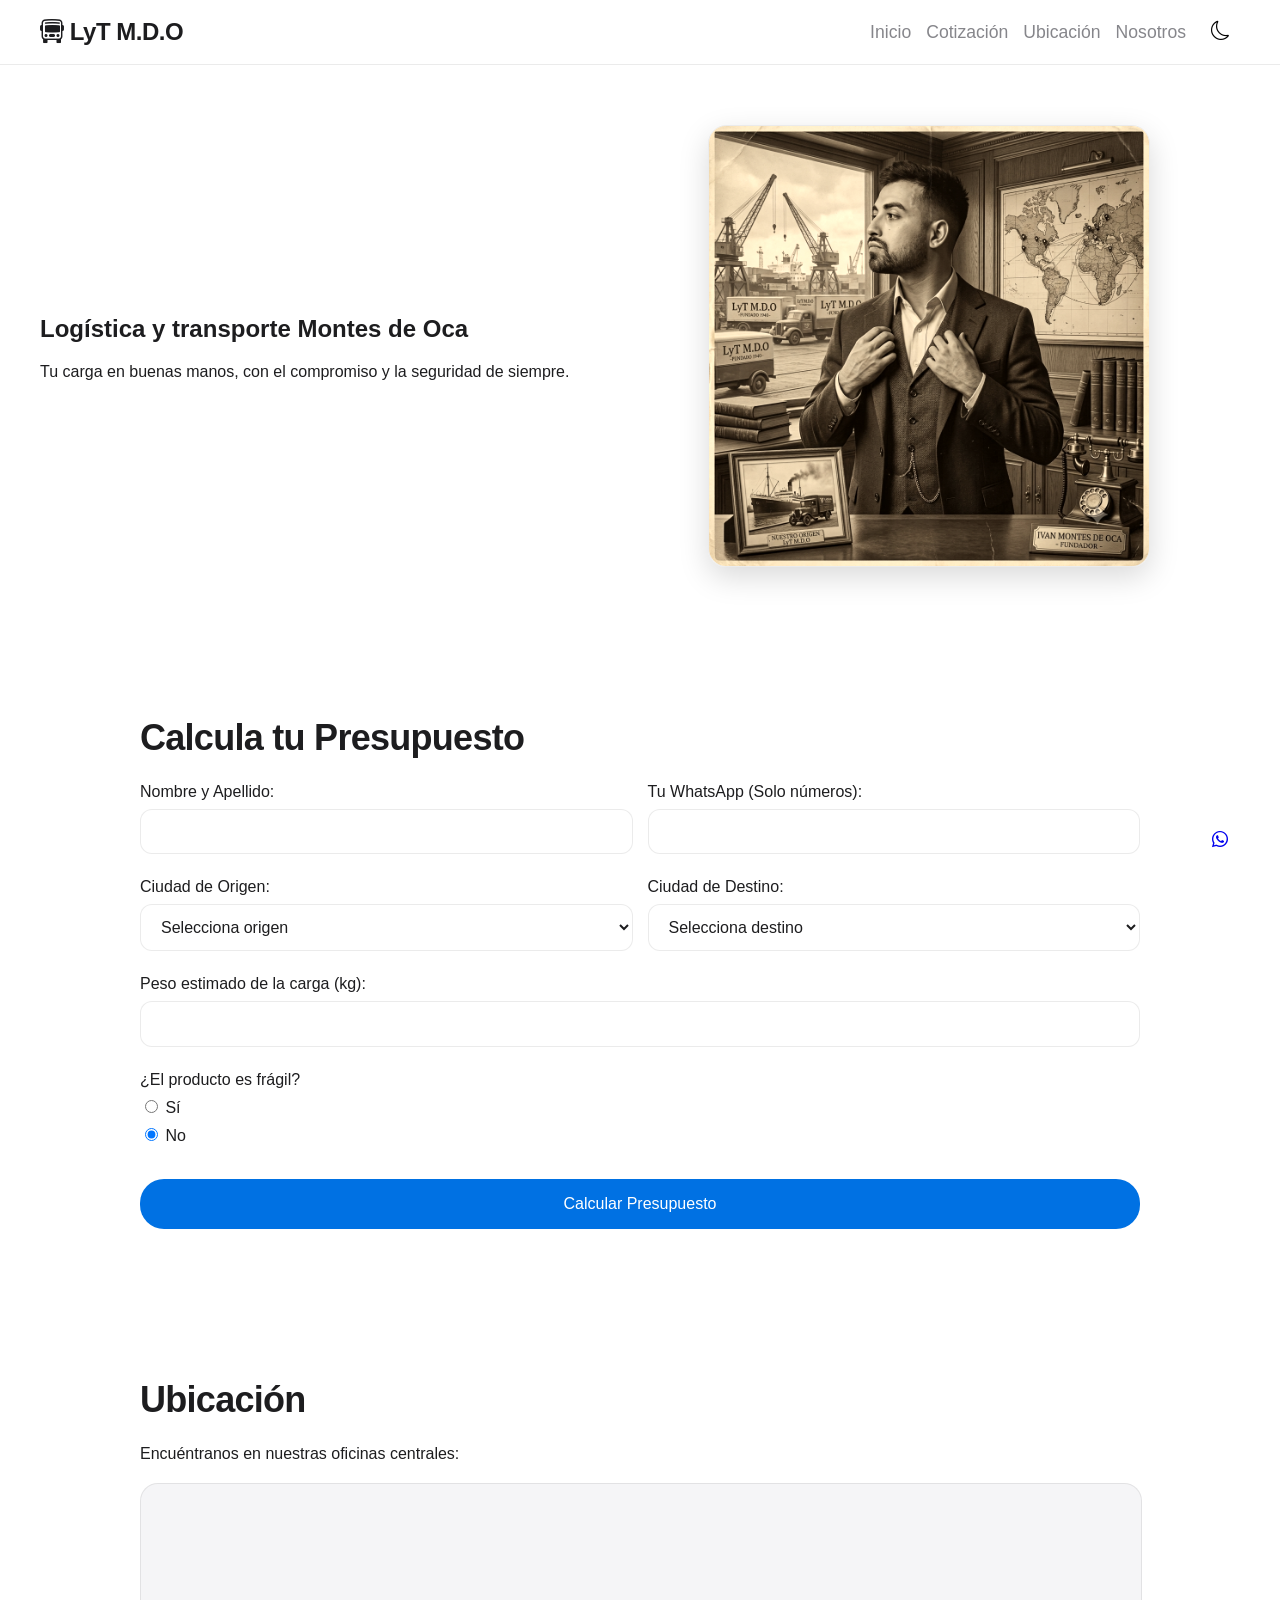
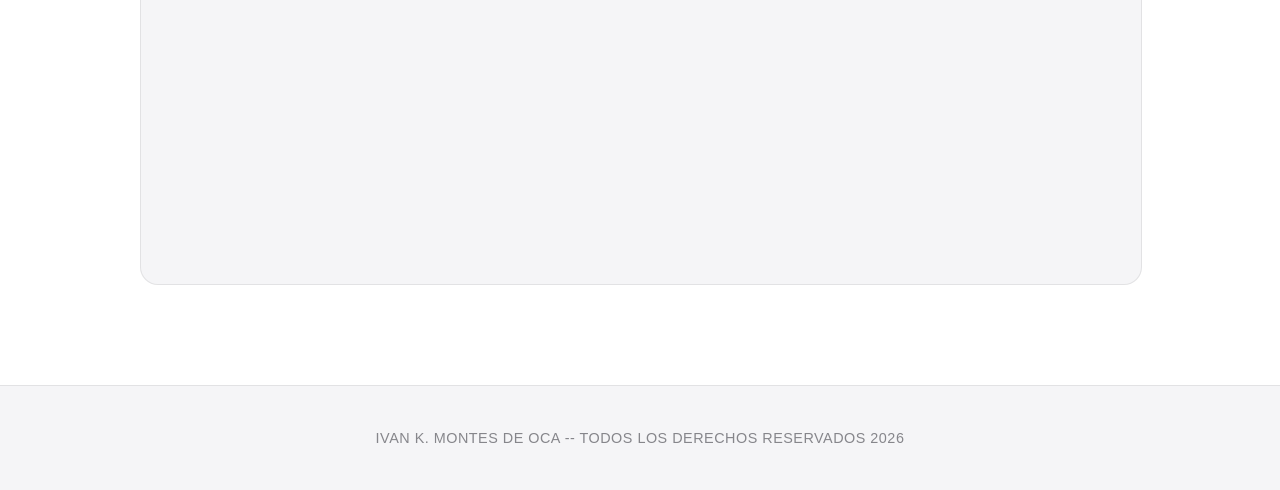
<file: index.html>
<!DOCTYPE html>
<html lang="es" data-bs-theme="light">
<head>
    <meta charset="UTF-8">
    <meta name="viewport" content="width=device-width, initial-scale=1.0">
    <title>Logística y Transporte Montes de Oca</title>
    <link rel="stylesheet" href="styles.css">
    <link rel="stylesheet" href="https://cdn.jsdelivr.net/npm/bootstrap-icons@1.11.3/font/bootstrap-icons.min.css">
</head>
<body>


    <nav class="custom-navbar">
        <div class="nav-container">

             
            <a href="index.html" class="navbar-logo"><i class="bi bi-bus-front" class=""></i> LyT M.D.O</a>
            

            <ul>
                <li><a href="index.html">Inicio</a></li>
                <li><a href="#cotizacion">Cotización</a></li>
                <li><a href="#ubicacion">Ubicación</a></li>
                <li><a href="experiencia.html">Nosotros</a></li>
                <li><button id="theme-toggle" class="btn-theme-toggle" title="Cambiar tema"><i id="theme-icon" class="bi bi-moon"></i></button></li>
            </ul>
        </div>
    </nav>


    <a href="https://wa.me/56958281260" class="whatsapp-float" target="_blank" rel="noopener noreferrer">
        <i class="bi bi-whatsapp"></i>
    </a>

    
    <section class="hero-section">
    <div class="hero-card">
        <h1>Logística y transporte Montes de Oca</h1>
        <p>Tu carga en buenas manos, con el compromiso y la seguridad de siempre.</p>
    </div>
    <div class="hero-image-wrapper">
        <img src="foto1.png" alt="Ivan Montes de Oca - Fundador 1940" class="sepia-portrait">
    </div>
</section>


    <section id="cotizacion">
        <h2>Calcula tu Presupuesto</h2>
        
        
        <p id="alerta-ciudades" class="alerta-roja ocultar-alerta">No se puede escoger dos ciudades iguales de inicio y término de encomienda.</p>
        
        <form id="cotizar-form">
           
            <div class="form-group-row">
                <div class="form-group half-width">
                    <label for="nombre">Nombre y Apellido:</label>
                    <input type="text" id="nombre" name="nombre" required>
                </div>
                <div class="form-group half-width">
                    <label for="whatsapp">Tu WhatsApp (Solo números):</label>
                    <input type="number" id="whatsapp" name="whatsapp" required>
                </div>
            </div>

           
            <div class="form-group-row">
                <div class="form-group half-width">
                    <label for="origen">Ciudad de Origen:</label>
                    <select id="origen" name="origen" required>
                        <option value="" disabled selected>Selecciona origen</option>
                        <option value="Iquique">Iquique</option>
                        <option value="Antofagasta">Antofagasta</option>
                        <option value="Santiago">Santiago</option>
                        <option value="Concepción">Concepción</option>
                    </select>
                </div>
                <div class="form-group half-width">
                    <label for="destino">Ciudad de Destino:</label>
                    <select id="destino" name="destino" required>
                        <option value="" disabled selected>Selecciona destino</option>
                        <option value="Iquique">Iquique</option>
                        <option value="Antofagasta">Antofagasta</option>
                        <option value="Santiago">Santiago</option>
                        <option value="Concepción">Concepción</option>
                    </select>
                </div>
            </div>


            <div class="form-group">
                <label for="peso">Peso estimado de la carga (kg):</label>
                <input type="number" id="peso" name="peso" min="1" required>
            </div>


            <div class="form-group">
                <label>¿El producto es frágil?</label>
                <div class="radio-group">
                    <label><input type="radio" name="fragil" value="Si" required> Sí</label>
                    <label><input type="radio" name="fragil" value="No" checked> No</label>
                </div>
            </div>

            <button type="submit" id="btn-calcular" class="btn-submit">Calcular Presupuesto</button>
        </form>


        <div id="resultado" class="resultado-caja d-none">
            <h3>Total Estimado: <span id="precio" class="text-primary-apple"></span></h3>
            <p>Este es un valor referencial. Contáctanos por WhatsApp para coordinar tu envío.</p>
        </div>
    </section>


    <section id="ubicacion">
        <h2>Ubicación</h2>
        <p>Encuéntranos en nuestras oficinas centrales:</p>
        

        <div class="map-container">
            <iframe src="https://www.google.com/maps/embed?pb=!1m18!1m12!1m3!1d3744.136192873491!2d-70.134595!3d-20.245842!2m3!1f0!2f0!3f0!3m2!1i1024!2i768!4f13.1!3m3!1m2!1s0x915214002fa8c109%3A0xc3f58a361efbf7!2sManuel%20Castro%20Ramos%202100%2C%201100000%20Iquique%2C%20Tarapac%C3%A1%2C%20Chile!5e0!3m2!1sen!2sus!4v1715000000000!5m2!1sen!2sus" width="100%" height="100%" style="border:0;" allowfullscreen="" loading="lazy" referrerpolicy="no-referrer-when-downgrade"></iframe>
        </div>
    </section>

    <footer>
        <p>IVAN K. MONTES DE OCA -- TODOS LOS DERECHOS RESERVADOS 2026</p>
    </footer>

    <script src="main.js"></script>
    <script src="cotizador.js"></script> 
</body>
</html>
</file>
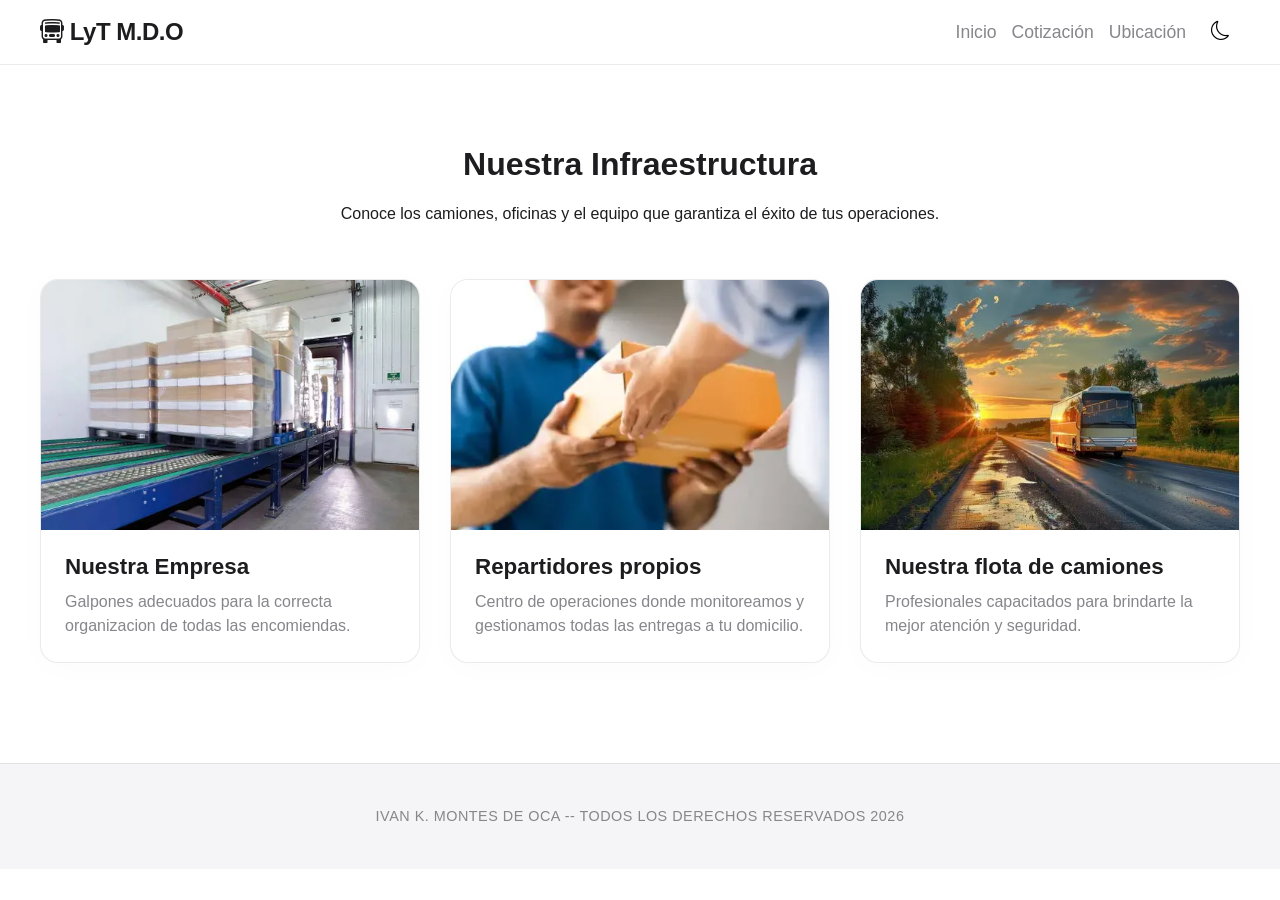
<file: experiencia.html>
<!DOCTYPE html>
<html lang="es" data-bs-theme="light">
<head>
    <meta charset="UTF-8">
    <meta name="viewport" content="width=device-width, initial-scale=1.0">
    <title>Nueva Experiencia - Montes de Oca</title>
    <link rel="stylesheet" href="styles.css">
    <link rel="stylesheet" href="https://cdn.jsdelivr.net/npm/bootstrap-icons@1.11.3/font/bootstrap-icons.min.css">
</head>
<body>

<nav class="custom-navbar">
        <div class="nav-container">
            <a href="index.html" class="navbar-logo"><i class="bi bi-bus-front" class=""></i> LyT M.D.O</a>
            <ul>
                <li><a href="index.html">Inicio</a></li>
                <li><a href="index.html#cotizacion">Cotización</a></li>
                <li><a href="index.html#ubicacion">Ubicación</a></li>
                <li><button id="theme-toggle" class="btn-theme-toggle" title="Cambiar tema"><i id="theme-icon" class="bi bi-moon"></i></button></li>
            </ul>
        </div>
    </nav>

    <header class="experiencia-header">
        <h1>Nuestra Infraestructura</h1>
        <p>Conoce los camiones, oficinas y el equipo que garantiza el éxito de tus operaciones.</p>
    </header>

    <main class="galeria-experiencia">
        <article class="card">
            <div class="imagen-contenedor">
                 <img src="despacho.webp" alt="Despachar paquete" class="img-fluid mb-3 rounded">
            </div>
            <div class="card-info">
                <h3>Nuestra Empresa</h3>
                <p>Galpones adecuados para la correcta organizacion de todas las encomiendas.</p>
            </div>
        </article>

        <article class="card">
            <div class="imagen-contenedor">
                 <img src="entrega.webp" alt="Retirar paquete" class="img-fluid mb-3 rounded">
            </div>
            <div class="card-info">
                <h3>Repartidores propios</h3>
                <p>Centro de operaciones donde monitoreamos y gestionamos todas las entregas a tu domicilio.</p>
            </div>
        </article>

        <article class="card">
            <div class="imagen-contenedor">
                 <img src="viaje.webp" alt="Viaje del paquete" class="img-fluid mb-3 rounded">
            </div>
            <div class="card-info">
                <h3>Nuestra flota de camiones</h3>
                <p>Profesionales capacitados para brindarte la mejor atención y seguridad.</p>
            </div>
        </article>
    </main>

    <footer>
        <p>IVAN K. MONTES DE OCA -- TODOS LOS DERECHOS RESERVADOS 2026</p>
    </footer>
    
    <script src="main.js"></script>
</body>
</html>
</file>
<file: styles.css>
:root {
    --apple-bg: #ffffff;
    --apple-body-bg: #f5f5f7;
    --apple-text: #1d1d1f;
    --apple-text-secondary: #86868b;
    --apple-primary: #0071e3;
    --apple-primary-hover: #0077ed;
    --apple-card-bg: #ffffff;
    --apple-card-border: rgba(0, 0, 0, 0.08);
    --apple-nav-bg: rgba(255, 255, 255, 0.72);
    --apple-tint: #f5f5f7;
    --apple-shadow: 0 4px 30px rgba(0, 0, 0, 0.02);
}

[data-bs-theme="dark"] {
    --apple-bg: #000000;
    --apple-body-bg: #1d1d1f;
    --apple-text: #f5f5f7;
    --apple-text-secondary: #86868b;
    --apple-primary: #0071e3;
    --apple-primary-hover: #0077ed;
    --apple-card-bg: #2d2d2f;
    --apple-card-border: rgba(255, 255, 255, 0.08);
    --apple-nav-bg: rgba(29, 29, 31, 0.72);
    --apple-tint: #121212;
    --apple-shadow: 0 4px 30px rgba(0, 0, 0, 0.4);
}

/* GENERAL */
html {
    scroll-behavior: smooth;
}

body {
    font-family: 'Inter', -apple-system, BlinkMacSystemFont, "Segoe UI", Roboto, sans-serif;
    background-color: var(--apple-bg);
    color: var(--apple-text);
    transition: background-color 0.4s ease, color 0.4s ease;
    overflow-x: hidden;
    margin: 0;
}

/* NAVBAR */
.custom-navbar {
    background-color: var(--apple-nav-bg);
    backdrop-filter: blur(20px);
    -webkit-backdrop-filter: blur(20px);
    border-bottom: 1px solid var(--apple-card-border);
    position: sticky;
    top: 0;
    z-index: 999;
}

.custom-navbar .nav-container {
    display: flex;
    justify-content: space-between;
    align-items: center;
    max-width: 1200px;
    margin: 0 auto;
    padding: 0 20px;
}

.navbar-logo {
    font-weight: 800;
    font-size: 1.5rem;
    color: var(--apple-text) !important;
    letter-spacing: -0.02em;
    text-decoration: none;
}

.custom-navbar ul {
    display: flex;
    justify-content: center;
    align-items: center;
    gap: 15px;
    list-style: none;
    margin: 0;
    padding: 1rem 0;
    font-size: 1.1rem;
}

.custom-navbar ul li a {
    text-decoration: none;
    color: var(--apple-text-secondary);
    font-weight: 500;
    transition: color 0.2s ease;
}

.custom-navbar ul li a:hover {
    color: var(--apple-text);
}

.btn-theme-toggle {
    background: none;
    border: none;
    font-size: 1.2rem;
    cursor: pointer;
    padding: 5px 10px;
    transition: transform 0.2s;
}

.btn-theme-toggle:hover {
    transform: scale(1.1);
}

/* SECCIONES Y TÍTULOS */
section {
    padding: 60px 20px;
    max-width: 1000px;
    margin: 0 auto;
}

h2 {
    font-size: 2.25rem;
    font-weight: 700;
    letter-spacing: -0.02em;
    margin-bottom: 1.5rem;
    color: var(--apple-text);
}

/* =========================================
   SECCIÓN PRINCIPAL (HERO) CON FOTO SEPIA
   ========================================= */
.hero-section {
    display: flex;
    align-items: center;
    justify-content: center;
    gap: 3rem;
    padding: 60px 20px;
    max-width: 1200px;
    margin: 0 auto;
}

.title-box {
    text-align: left;
    padding: 40px;
    border-radius: 18px;
    background-color: var(--apple-card-bg);
    border: 1px solid var(--apple-card-border);
    box-shadow: 0 0 25px rgba(0, 113, 227, 0.15);
    flex: 1;
    width: 100%;
}

.title-box h1 {
    margin-top: 0;
    color: var(--apple-text);
    font-size: 2.2rem;
    font-weight: 700;
    letter-spacing: -0.02em;
    margin-bottom: 1rem;
}

.title-box p {
    color: var(--apple-text-secondary);
    font-size: 1.1rem;
    margin-bottom: 0;
    line-height: 1.5;
}

.hero-image-wrapper {
    flex: 1;
    display: flex;
    justify-content: center;
    align-items: center;
    width: 100%;
}

.sepia-portrait {
    width: 100%;
    max-width: 440px;
    aspect-ratio: 1 / 1;
    object-fit: cover;
    border-radius: 18px;
    filter: sepia(0.35) contrast(1.05);
    box-shadow: 0 10px 30px rgba(0, 0, 0, 0.15);
    border: 1px solid var(--apple-card-border);
    transition: transform 0.3s ease;
}

.sepia-portrait:hover {
    transform: scale(1.02);
}

/* FORMULARIO Y COTIZADOR */
.form-group {
    margin-bottom: 1.5rem;
}

.form-group label {
    display: block;
    margin-bottom: 0.5rem;
    font-weight: 500;
    color: var(--apple-text);
}

.form-group input[type="text"],
.form-group input[type="number"],
.form-group input[type="email"],
.form-group select {
    width: 100% !important;
    box-sizing: border-box !important;
    background-color: var(--apple-bg);
    border: 1px solid var(--apple-card-border);
    color: var(--apple-text);
    border-radius: 12px;
    padding: 0.8rem 1rem;
    font-size: 1rem;
    font-family: inherit;
    transition: border-color 0.2s, box-shadow 0.2s;
}

.form-group input:focus,
.form-group select:focus {
    outline: none;
    border-color: var(--apple-primary);
    box-shadow: 0 0 0 4px rgba(0, 113, 227, 0.15);
}

.form-group-row {
    display: flex;
    gap: 15px;
    flex-wrap: wrap;
}

.half-width {
    flex: 1;
    min-width: 200px;
}

.btn-submit {
    background-color: var(--apple-primary);
    color: #ffffff;
    border: none;
    border-radius: 24px;
    padding: 1rem 1.5rem;
    font-weight: 500;
    font-size: 1rem;
    width: 100%;
    cursor: pointer;
    transition: background-color 0.2s, transform 0.2s;
    margin-top: 10px;
}

.btn-submit:hover {
    background-color: var(--apple-primary-hover);
    transform: translateY(-2px);
}

.alerta-roja {
    color: #ff3b30;
    font-weight: 600;
    text-align: center;
    background-color: rgba(255, 59, 48, 0.1);
    padding: 12px;
    border: 1px solid rgba(255, 59, 48, 0.3);
    border-radius: 12px;
    margin-bottom: 24px;
}

.mensaje-error {
    color: #ff3b30; 
    font-size: 0.85rem;
    font-weight: 500;
    margin-top: 6px;
    display: block; 
}

.ocultar-error {
    display: none !important;
}

.input-error {
    border-color: #ff3b30 !important; 
    box-shadow: 0 0 0 4px rgba(255, 59, 48, 0.15) !important;
    outline: none; 
}

/* MAPA */
.map-container {
    width: 100%;
    height: 400px;
    border-radius: 18px;
    overflow: hidden;
    border: 1px solid var(--apple-card-border);
    background-color: var(--apple-tint);
    display: flex;
    margin-top: 20px;
}

.map-container iframe {
    width: 100%;
    height: 100%;
    border: none;
}

.resultado-caja {
    margin-top: 25px;
    padding: 25px;
    border-radius: 16px;
    background-color: var(--apple-tint);
    border: 1px solid var(--apple-card-border);
    text-align: center;
    box-shadow: var(--apple-shadow);
    transition: opacity 0.3s ease;
}

/* PÁGINA EXPERIENCIA */
.experiencia-header {
    text-align: center;
    padding: 60px 20px 20px;
    max-width: 800px;
    margin: 0 auto;
}

.galeria-experiencia {
    display: grid;
    grid-template-columns: repeat(auto-fit, minmax(300px, 1fr));
    gap: 30px;
    padding: 20px 20px 60px;
    max-width: 1200px;
    margin: 0 auto;
}

.card {
    background-color: var(--apple-card-bg);
    border: 1px solid var(--apple-card-border);
    border-radius: 18px;
    box-shadow: var(--apple-shadow);
    overflow: hidden;
    color: var(--apple-text);
    transition: transform 0.3s;
}

.card:hover {
    transform: translateY(-5px);
}

.imagen-contenedor {
    width: 100%;
    height: 250px;
    background-color: var(--apple-tint);
    display: flex;
    align-items: center;
    justify-content: center;
    overflow: hidden;
}

.imagen-contenedor img {
    width: 100%;
    height: 100%;
    object-fit: cover;
}

.card-info {
    padding: 24px;
}

.card-info h3 {
    margin-top: 0;
    margin-bottom: 10px;
    font-size: 1.4rem;
}

.card-info p {
    color: var(--apple-text-secondary);
    margin: 0;
    line-height: 1.5;
}

/* =========================================
   FOOTER CLÁSICO UNIFICADO
   ========================================= */
footer {
    text-align: center;
    padding: 30px 20px;
    border-top: 1px solid var(--apple-card-border);
    background-color: var(--apple-tint);
    color: var(--apple-text-secondary);
    font-size: 0.9rem;
    letter-spacing: 0.5px;
    margin-top: 40px;
}

/* WHATSAPP */
.whatsapp-float {
    position: fixed;
    bottom: 30px;
    right: 30px;
    width: 60px;
    height: 60px;
    border-radius: 50%;
    display: flex;
    align-items: center;
    justify-content: center;
    text-decoration: none;
    z-index: 1000;
    transition: transform 0.2s;
}

.whatsapp-float:hover {
    transform: scale(1.08);
}

.whatsapp-float img {
    width: 100%;
    height: 100%;
    filter: drop-shadow(0 4px 10px rgba(0,0,0,0.15));
}

.ocultar-alerta, .d-none {
    display: none !important;
}

/* RESPONSIVE */
@media (max-width: 900px) {
    .hero-section {
        flex-direction: column;
        text-align: center;
        padding: 40px 20px;
        gap: 30px;
    }
    .title-box {
        text-align: center;
    }
    .sepia-portrait {
        max-width: 360px;
    }
}

@media (max-width: 768px) {
    .custom-navbar .nav-container {
        padding: 0.8rem 15px;
    }
    .custom-navbar ul {
        gap: 10px;
        font-size: 0.95rem;
    }
    .title-box {
        padding: 25px 20px;
    }
    .title-box h1 {
        font-size: 1.8rem;
    }
    .sepia-portrait {
        max-width: 100%;
    }
}
</file>
